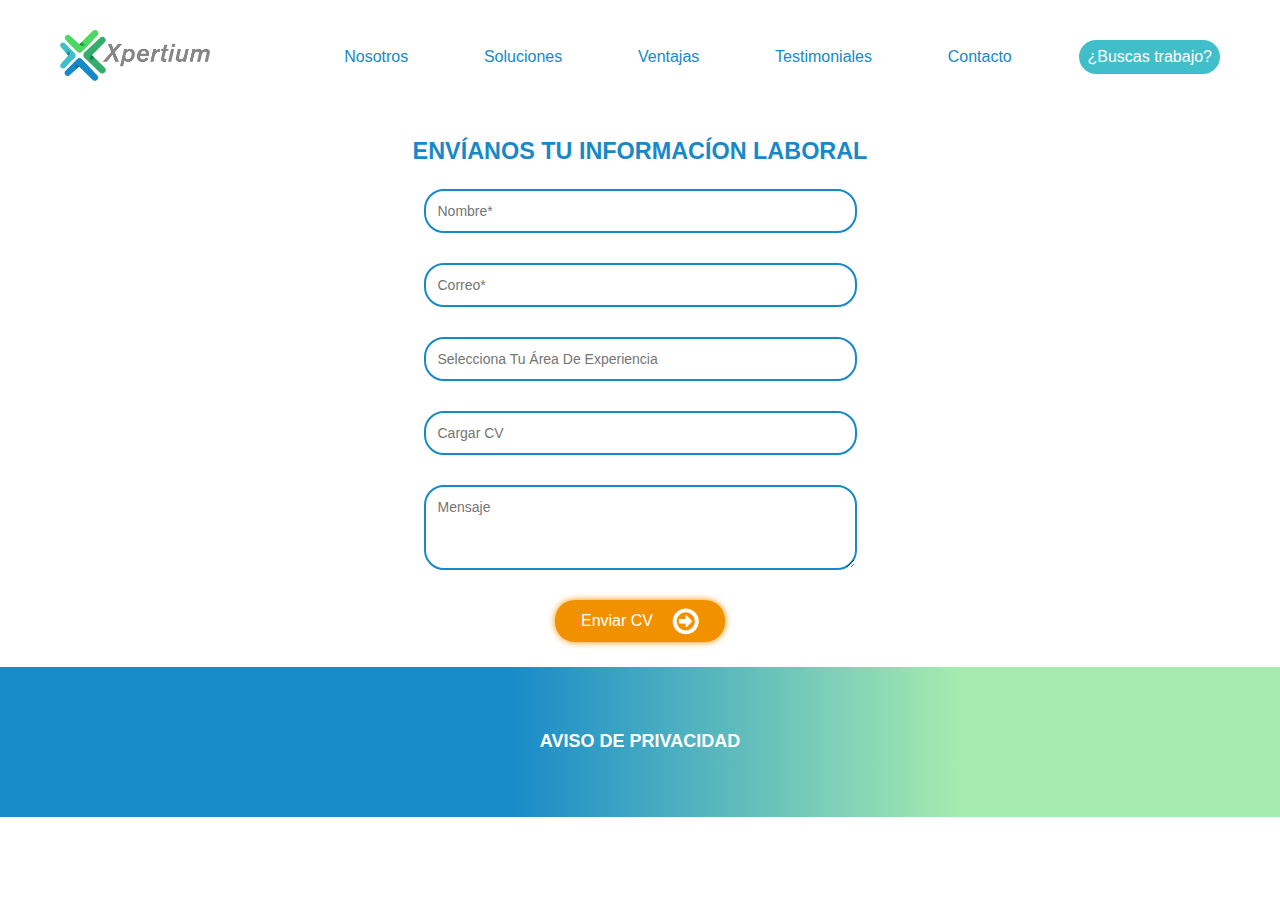
<file: buscas.html>
<!DOCTYPE html>
<html lang="en">
<head>
    <meta charset="utf-8">
    <meta http-equiv="X-UA-Compatible" content="IE=edge">
    <meta name="viewport" content="width=device-width, initial-scale=1">
    <link rel="stylesheet" href="https://cdnjs.cloudflare.com/ajax/libs/font-awesome/4.7.0/css/font-awesome.min.css">
    <!-- The above 3 meta tags *must* come first in the head; any other head content must come *after* these tags -->
    <title>Xpertium</title>

    <!-- Bootstrap -->
    <!-- <link href="css/bootstrap.css" rel="stylesheet"> -->
    <!-- <link rel="stylesheet/less" type="text/css" href="less/bootstrap.less" /> -->
    <link rel="stylesheet" type="text/css" href="css-less/index.css" />

    <!-- Online Less compiler -->
    <!-- <script src="//cdnjs.cloudflare.com/ajax/libs/less.js/3.5.0/less.min.js" ></script> -->

    <!-- HTML5 shim and Respond.js for IE8 support of HTML5 elements and media queries -->
    <!-- WARNING: Respond.js doesn't work if you view the page via file:// -->
    <!--[if lt IE 9]>
    <script src="https://oss.maxcdn.com/html5shiv/3.7.2/html5shiv.min.js"></script>
    <script src="https://oss.maxcdn.com/respond/1.4.2/respond.min.js"></script>
    <![endif]-->
</head>
<body>

    <div class="header">
        <div class="logo">
            <a href="index.html">
                <img src="img/logo.png">
            </a>
        </div>
        <div class="headerA">
            <a href="nosotros.html">Nosotros</a>
            <a href="soluciones1.html">Soluciones</a>
            <a href="ventajas.html">Ventajas</a>
            <a href="testimoniales.html">Testimoniales</a>
            <a href="contacto.html">Contacto</a>
            <a href="buscas.html" class="headerAlast">¿Buscas trabajo?</a>
        </div>
    </div>

    <div class="msn">
        <h3>Envíanos tu informacíon laboral</h3>
    </div>

    <div class="info23">
        <div class="container">
            <div class="box3">
                <input class="formulario1" type="username" placeholder="nombre*" required>
                <input class="formulario1" type="email" placeholder="correo*" required>
                <input class="formulario1" type="email" placeholder="selecciona tu área de experiencia" required>
                <input class="formulario1" type="email" placeholder="cargar CV" required>
                <textarea class="formulario1" cols="30" rows="10" placeholder="mensaje"></textarea>
                <div class="btn1">
                    <a href="enviado.html"><button>enviar CV<i class="fa fa-arrow-circle-o-right"></i></button></a>
                </div>
            </div>   
        </div>
    </div>

    <div class="aviso">
        <a href="">aviso de privacidad</a>
    </div>

 </body>
 </html>
</file>
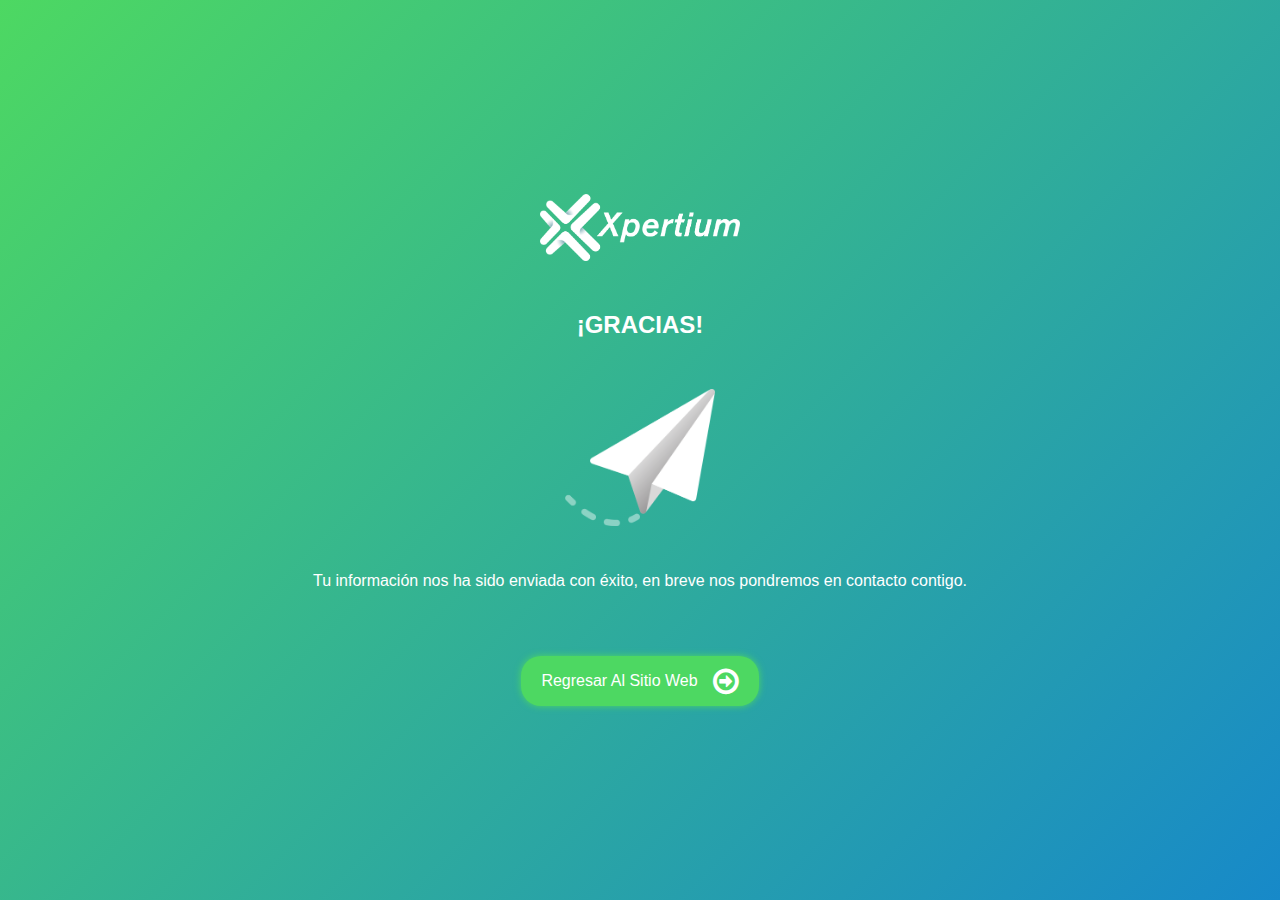
<file: enviado.html>
<!DOCTYPE html>
<html lang="en">
<head>
    <meta charset="utf-8">
    <meta http-equiv="X-UA-Compatible" content="IE=edge">
    <meta name="viewport" content="width=device-width, initial-scale=1">
    <link rel="stylesheet" href="https://cdnjs.cloudflare.com/ajax/libs/font-awesome/4.7.0/css/font-awesome.min.css">
    <!-- The above 3 meta tags *must* come first in the head; any other head content must come *after* these tags -->
    <title>Xpertium</title>

    <!-- Bootstrap -->
    <!-- <link href="css/bootstrap.css" rel="stylesheet"> -->
    <!-- <link rel="stylesheet/less" type="text/css" href="less/bootstrap.less" /> -->
    <link rel="stylesheet" type="text/css" href="css-less/index.css" />

    <!-- Online Less compiler -->
    <!-- <script src="//cdnjs.cloudflare.com/ajax/libs/less.js/3.5.0/less.min.js" ></script> -->

    <!-- HTML5 shim and Respond.js for IE8 support of HTML5 elements and media queries -->
    <!-- WARNING: Respond.js doesn't work if you view the page via file:// -->
    <!--[if lt IE 9]>
    <script src="https://oss.maxcdn.com/html5shiv/3.7.2/html5shiv.min.js"></script>
    <script src="https://oss.maxcdn.com/respond/1.4.2/respond.min.js"></script>
    <![endif]-->
</head>
<body>

<div class="bgEnviado">
    <div class="container">
        <img class="st" src="img/logoLast.png">
        <h2>¡gracias!</h2>
        <img class="nd" src="img/avionsito.png">
        <p>Tu información nos ha sido enviada con éxito, en breve nos pondremos en contacto contigo. </p>
        <a href="index.html"><button>regresar al sitio web<i class="fa fa-arrow-circle-o-right"></i></button></a>
    </div>
</div>
    
</body>
</html>
</file>
<file: css-less/index.css>
.container {
  padding-right: 15px;
  padding-left: 15px;
  margin-right: auto;
  margin-left: auto;
}
@media (min-width: 768px) {
  .container {
    width: 100%;
  }
}
@media (min-width: 992px) {
  .container {
    width: 970px;
  }
}
@media (min-width: 1200px) {
  .container {
    width: 1170px;
  }
}
* {
  -webkit-box-sizing: border-box;
  -moz-box-sizing: border-box;
  box-sizing: border-box;
}
html {
  height: 100%;
  -webkit-font-smoothing: antialiased;
  -moz-osx-font-smoothing: grayscale;
  font-family: sans-serif;
  -ms-text-size-adjust: 100%;
  -webkit-text-size-adjust: 100%;
}
body {
  min-height: 100%;
  height: 100%;
  margin: 0;
}
body .header {
  background-color: #ffff;
  display: flex;
  padding: 30px;
  margin: 0 30px;
}
body .header .logo {
  width: 25%;
  align-items: center;
  display: flex;
}
body .header .logo img {
  width: 150px;
}
body .header .headerA {
  width: 80%;
  display: flex;
  justify-content: space-between;
  align-items: center;
}
body .header .headerA a {
  text-decoration: none;
  padding: 8px;
  color: #1789C9;
  font-size: 16px;
}
body .header .headerA a:hover {
  color: #4DD863;
}
body .header .headerA .headerAlast {
  background-color: #40BFCA;
  border-radius: 20px;
  color: #ffff;
}
body .header .headerA .headerAlast:hover {
  background-color: #4DD863;
  color: #ffffff;
}
body .header #myNavbar {
  display: none;
}
body #banner {
  height: 60vh;
  min-height: 600px;
  position: relative;
}
body #banner .container img {
  width: 200px;
  position: absolute;
}
body #banner .container h3 {
  font-size: 20px;
  color: white;
  width: 400px;
  text-align: center;
  word-spacing: 15px;
  line-height: 30px;
  font-style: italic;
  margin-left: 30px;
}
body #banner:before {
  content: '';
  width: 80%;
  height: 100%;
  left: 0;
  top: 0;
  position: absolute;
  background: #4688c6;
  background: linear-gradient(90deg, #4688c6 0%, #6bbcc8 53%, rgba(0, 212, 255, 0) 100%);
  z-index: 1;
}
body #banner .container {
  display: flex;
  flex-direction: column;
  justify-content: center;
  height: 100%;
  position: relative;
  z-index: 2;
}
body #banner:after {
  content: '';
  width: 60%;
  height: 100%;
  right: 0;
  top: 0;
  position: absolute;
  background: url(../img/imagenbanner.png) no-repeat center center;
  z-index: 0;
}
body .info {
  display: flex;
  justify-content: center;
}
body .info .container {
  width: 70%;
  margin: 50px 0;
}
body .info .container .border {
  display: flex;
  justify-content: center;
}
body .info .container .border img {
  width: 100%;
}
body .info .container .boxes {
  display: flex;
  justify-content: space-between;
  margin-top: 50px;
}
body .info .container .boxes .box1 {
  display: flex;
  justify-content: center;
  width: 47.5%;
  border-radius: 20px;
  box-shadow: 0px 0px 7px;
  color: #1789c9;
  background: #4dd862;
  background: linear-gradient(135deg, #4dd862 0%, #1789c9 100%);
}
body .info .container .boxes .box1 .box1Container {
  width: 80%;
  color: #ffffff;
}
body .info .container .boxes .box1 .box1Container .title {
  text-align: center;
  border-bottom: 3px solid #ffffff;
  font-size: 28px;
}
body .info .container .boxes .box1 .box1Container .title h4 {
  margin-top: 25px;
  margin-bottom: 15px;
}
body .info .container .boxes .box1 .box1Container .sections {
  display: flex;
  flex-direction: column;
  justify-content: space-around;
  height: 75%;
  margin-top: 5px;
}
body .info .container .boxes .box1 .box1Container .sections .section {
  display: flex;
  margin: 15px 0 5px 0;
}
body .info .container .boxes .box1 .box1Container .sections .section .icon {
  display: flex;
  align-items: center;
  margin-right: 15px;
}
body .info .container .boxes .box1 .box1Container .sections .section .icon i {
  font-size: 30px;
}
body .info .container .boxes .box1 .box1Container .sections .section .relleno h5 {
  text-transform: uppercase;
  margin: 0;
  font-size: 16px;
}
body .info .container .boxes .box1 .box1Container .sections .section .relleno p {
  margin: 0;
  font-size: 14px;
}
body .info .container .box2 {
  display: flex;
  flex-direction: column;
  width: 47.5%;
  border-radius: 10px;
}
body .info .container .box2 .formulario {
  padding: 10px 10px 10px 20px;
  margin-bottom: 30px;
  font-size: 16px;
  border-radius: 20px;
  border: 2px solid #6bbcc8;
  text-transform: capitalize;
  outline: none;
}
body .info .container .box2 :nth-child(3) {
  height: 170px;
  font-family: sans-serif;
}
body .info .container .box2 .btn {
  display: flex;
  justify-content: center;
  align-self: center;
}
body .info .container .box2 .btn button {
  display: flex;
  align-self: center;
  align-items: center;
  background-color: #F29100;
  border: none;
  color: #ffffff;
  font-size: 16px;
  padding: 10px 20px;
  text-transform: capitalize;
  border-radius: 20px;
  box-shadow: 0px 0px 7px #F29100;
}
body .info .container .box2 .btn button i {
  font-size: 30px;
  margin-left: 15px;
}
body .map {
  display: flex;
}
body .map iframe {
  width: 100%;
  height: 600px;
}
body .aviso {
  display: flex;
  height: 150px;
  justify-content: center;
  align-items: center;
  text-transform: uppercase;
  background: #188bc9;
  background: linear-gradient(90deg, #188bc9 40%, rgba(77, 216, 98, 0.5) 75%);
}
body .aviso a {
  text-decoration: none;
  color: #ffffff;
  font-weight: 800;
  font-size: 18px;
}
body .conocenos {
  background: #188bc9;
  background: linear-gradient(90deg, #188bc9 33%, #3ab8ca 66%);
}
body .conocenos .container {
  width: 70%;
  justify-content: center;
  padding: 50px 0;
}
body .conocenos .container .title h3 {
  color: #ffff;
  text-transform: uppercase;
  font-size: 30px;
  text-align: center;
}
body .conocenos .container .infoConocenos {
  margin: 70px 0;
  color: #ffffff;
}
body .conocenos .container .infoConocenos .infoItem {
  display: flex;
  width: 100%;
  align-items: center;
  margin: 50px 0;
}
body .conocenos .container .infoConocenos .infoItem img {
  margin-right: 50px;
  height: 180px;
}
body .conocenos .container .infoConocenos .infoItemRvs {
  display: flex;
  width: 100%;
  align-items: center;
  margin: 50px 0;
}
body .conocenos .container .infoConocenos .infoItemRvs img {
  margin-left: 50px;
  height: 180px;
}
body .marcas .container {
  width: 70%;
  margin-top: 50px;
  height: 250px;
}
body .marcas .container .text h3 {
  text-align: center;
  color: #188bc9;
}
body .marcas .container .logos {
  display: flex;
  justify-content: space-between;
  margin: 100px 0;
  align-items: center;
}
body .marcas .container .logos img {
  height: 50px;
}
body .marcas .container .logos .arrow {
  width: 20px;
  height: 20px;
}
body .bg {
  background: #188bc9;
  background: linear-gradient(90deg, #188bc9 35%, #47cf6f 70%);
  height: 500px;
}
body .bg .container {
  display: flex;
  flex-direction: column;
  align-content: center;
  justify-content: center;
  width: 70%;
  height: 70%;
  text-align: center;
}
body .bg .container .text {
  display: flex;
  flex-direction: column;
  justify-content: center;
  align-items: center;
  color: #ffffff;
}
body .bg .container .text img {
  margin-top: 60px;
  position: absolute;
  width: 150px;
}
body .bg .container .text h3 {
  text-transform: uppercase;
  font-size: 30px;
}
body .bg .container .text p {
  margin-top: 50px;
}
body .bg .optionSol {
  display: flex;
  justify-content: center;
  height: 400px;
}
body .bg .optionSol .optionSolContainer {
  width: 70%;
  display: flex;
  justify-content: space-between;
  align-items: center;
  color: #ffffff;
  text-align: center;
}
body .bg .optionSol .optionSolContainer .optionSol1 {
  width: 45%;
  height: 100%;
  border-radius: 20px;
  background-color: #1789C9;
}
body .bg .optionSol .optionSolContainer .optionSol1 a {
  text-decoration: none;
}
body .bg .optionSol .optionSolContainer .optionSol1 img {
  width: 100%;
  border-radius: 20px 20px 0 0;
}
body .bg .optionSol .optionSolContainer .optionSol1 .verMas {
  margin-bottom: 0;
  color: #ffffff;
}
body .bg .optionSol .optionSolContainer .optionSol1 i {
  font-size: 40px;
  color: #ffffff;
}
body .bg .optionSol .optionSolContainer .optionSol2 {
  width: 45%;
  height: 90%;
  border-radius: 20px;
  background-color: #4DD863;
}
body .bg .optionSol .optionSolContainer .optionSol2 a {
  text-decoration: none;
}
body .bg .optionSol .optionSolContainer .optionSol2 img {
  width: 100%;
  height: 70%;
  border-radius: 20px 20px 0 0;
}
body .bg .optionSol .optionSolContainer .optionSol2 p {
  margin-top: 5px;
  margin-bottom: 5px;
}
body .bg .optionSol .optionSolContainer .optionSol2 .verMas {
  margin-bottom: 0;
  color: #ffffff;
  text-decoration: none;
}
body .bg .optionSol .optionSolContainer .optionSol2 i {
  font-size: 40px;
  text-decoration: none;
  color: #ffffff;
}
body .infoL {
  margin-top: 350px;
}
body .infoL .container {
  width: 70%;
}
body .infoL .container .txt {
  text-align: center;
}
body .infoL .container .txt h3 {
  color: #1789C9;
}
body .infoL .container .txt h3 span {
  font-weight: 200;
}
body .infoL .container .txt p {
  color: #8C8C8C;
}
body .infoL .container .boxes {
  margin-top: 100px;
}
body .infoL .container .boxes .box1 .boxUp {
  display: flex;
  align-items: center;
  margin-bottom: 20px;
}
body .infoL .container .boxes .box1 .boxUp img {
  margin-right: 30px;
  width: 250px;
}
body .infoL .container .boxes .box1 .boxUp .boxUptxt h3 {
  color: #1789C9;
}
body .infoL .container .boxes .box1 .boxUp .boxUptxt p {
  color: #8C8C8C;
}
body .infoL .container .boxes .box1 .boxDown {
  display: flex;
  justify-content: space-between;
  color: #8C8C8C;
}
body .infoL .container .boxes .box1 .boxDown .boxDown1 {
  width: 45%;
}
body .infoL .container .boxes .box1 .boxDown .boxDown2 {
  width: 45%;
}
body .infoL .container .boxes .divisor {
  width: 100%;
  margin: 30px 0;
}
body .infoL .container .boxes .box2 .boxUp {
  display: flex;
  align-items: center;
  margin-bottom: 20px;
  text-align: right;
}
body .infoL .container .boxes .box2 .boxUp img {
  margin-left: 30px;
  width: 250px;
}
body .infoL .container .boxes .box2 .boxUp h3 {
  color: #1789C9;
}
body .infoL .container .boxes .box2 .boxUp p {
  color: #8C8C8C;
}
body .infoL .container .boxes .box2 .boxDown {
  display: flex;
  justify-content: space-around;
  color: #8C8C8C;
}
body .infoL .container .boxes .box2 .boxDown .boxDown1 {
  width: 45%;
}
body .infoL .container .boxes .box2 .boxDown .boxDown2 {
  width: 45%;
}
body .bgVentajas {
  height: 650px;
  background: #34ae6c;
  background: linear-gradient(90deg, #34ae6c 68%, #4ad264 97%);
}
body .bgVentajas .container {
  width: 70%;
}
body .bgVentajas .container .text {
  display: flex;
  flex-direction: column;
  justify-content: center;
  align-items: center;
  color: #ffffff;
  text-align: center;
}
body .bgVentajas .container .text img {
  margin-top: 60px;
  position: absolute;
  width: 150px;
}
body .bgVentajas .container .text h3 {
  text-transform: uppercase;
  font-size: 30px;
}
body .bgVentajas .container .text p {
  margin-top: 50px;
}
body .bgVentajas .container .puntos {
  margin-top: 100px;
  display: flex;
  color: #ffffff;
  justify-content: space-between;
}
body .bgVentajas .container .puntos .puntosL {
  width: 45%;
}
body .bgVentajas .container .puntos .puntosL .indv {
  display: flex;
}
body .bgVentajas .container .puntos .puntosL .indv img {
  width: 30px;
  height: 30px;
  align-self: center;
  margin-right: 15px;
}
body .bgVentajas .container .puntos .puntosR {
  width: 45%;
}
body .bgVentajas .container .puntos .puntosR .indv {
  display: flex;
}
body .bgVentajas .container .puntos .puntosR .indv img {
  width: 30px;
  height: 30px;
  align-self: center;
  margin-right: 15px;
}
body .bgVentajas .container .cuadros {
  margin-top: 80px;
  display: flex;
  color: #ffffff;
  justify-content: space-between;
  height: 350px;
  font-size: 12px;
  color: #1789C9;
  align-items: center;
}
body .bgVentajas .container .cuadros img {
  width: 30px;
}
body .bgVentajas .container .cuadros .cuadroL {
  width: 35%;
  border-radius: 20px;
  background: #ECECEC;
}
body .bgVentajas .container .cuadros .cuadroL p {
  margin: 10px 20px 20px 20px;
}
body .bgVentajas .container .cuadros .cuadroL img {
  width: 100%;
  height: 50%;
  align-self: center;
  border-radius: 20px 20px 0 0;
}
body .bgVentajas .container .cuadros .cuadroR {
  width: 35%;
  border-radius: 20px;
  background: #ECECEC;
}
body .bgVentajas .container .cuadros .cuadroR p {
  margin: 10px 20px 20px 20px;
}
body .bgVentajas .container .cuadros .cuadroR img {
  width: 100%;
  height: 50%;
  align-self: center;
  border-radius: 20px 20px 0 0;
}
body .mensaje {
  margin: 50px 0;
  text-align: center;
  color: #1789C9;
}
body .mensaje h3:nth-last-child(1) {
  text-transform: uppercase;
}
body .msn {
  text-align: center;
  color: #1789C9;
  text-transform: uppercase;
  font-size: 20px;
  margin: 0px 0;
}
body .info23 {
  display: flex;
  justify-content: center;
}
body .info23 .container {
  display: flex;
  width: 70%;
  justify-content: center;
}
body .info23 .container .box3 {
  display: flex;
  flex-direction: column;
  justify-content: center;
  width: 50%;
}
body .info23 .container .box3 .formulario1 {
  margin-bottom: 30px;
  padding: 12px;
  border-radius: 20px;
  border: 2px solid #1789C9;
  font-size: 14px;
  text-transform: capitalize;
  outline: none;
}
body .info23 .container .box3 textarea {
  font-family: sans-serif;
  height: 85px;
}
body .info23 .container .box3 .btn1 {
  display: flex;
  align-self: center;
  align-items: center;
  background-color: #F29100;
  border: none;
  color: #ffffff;
  font-size: 16px;
  padding: 5px 20px;
  text-transform: capitalize;
  border-radius: 20px;
  box-shadow: 0px 0px 7px #F29100;
  margin-bottom: 25px;
}
body .info23 .container .box3 .btn1 a {
  text-decoration: none;
}
body .info23 .container .box3 .btn1 button {
  display: flex;
  align-self: center;
  align-items: center;
  background-color: #F29100;
  border: none;
  color: #ffffff;
  font-size: 16px;
  text-transform: capitalize;
  border-radius: 20px;
  box-shadow: 0px 0px 7px #F29100;
}
body .info23 .container .box3 .btn1 button i {
  font-size: 30px;
  margin-left: 20px;
}
body .bgEnviado {
  display: flex;
  align-content: center;
  justify-content: center;
  width: 100%;
  height: 100%;
  background: #4dd862;
  background: linear-gradient(135deg, #4dd862 0%, #1789c9 100%);
}
body .bgEnviado .container {
  width: 70%;
  display: flex;
  justify-content: center;
  flex-direction: column;
  color: #ffffff;
  align-items: center;
}
body .bgEnviado .container .st {
  width: 200px;
  margin-bottom: 30px;
}
body .bgEnviado .container h2 {
  text-transform: uppercase;
}
body .bgEnviado .container .nd {
  width: 150px;
  margin-top: 30px;
  margin-bottom: 30px;
}
body .bgEnviado .container a {
  text-decoration: none;
}
body .bgEnviado .container button {
  display: flex;
  align-self: center;
  align-items: center;
  background-color: #4dd862;
  border: none;
  color: #ffffff;
  font-size: 16px;
  padding: 10px 20px;
  text-transform: capitalize;
  border-radius: 20px;
  box-shadow: 0px 0px 7px #4dd862;
  margin-top: 50px;
}
body .bgEnviado .container button i {
  font-size: 30px;
  margin-left: 15px;
}
@media only screen and (max-width: 1024px) {
  body .header {
    background-color: #ffffff;
    padding: 10px;
    margin: 0 5px;
  }
  body .header .logo {
    width: 25%;
    align-items: center;
    display: flex;
  }
  body .header .logo img {
    width: 150px;
  }
  body .header .headerA {
    width: 80%;
    display: flex;
    justify-content: space-between;
    align-items: center;
  }
  body .header .headerA a {
    text-decoration: none;
    padding: 8px;
    color: #1789C9;
    font-size: 16px;
  }
  body .info {
    display: flex;
    justify-content: center;
  }
  body .info .container {
    width: 80%;
    margin: 50px 0;
  }
}
@media only screen and (max-width: 1024px) {
  body .header {
    background-color: #ffffff;
    padding: 10px;
    margin: 0 5px;
  }
  body .header .logo {
    width: 25%;
    align-items: center;
    display: flex;
  }
  body .header .logo img {
    width: 150px;
  }
  body .header .headerA {
    width: 80%;
    display: flex;
    justify-content: space-between;
    align-items: center;
  }
  body .header .headerA a {
    text-decoration: none;
    padding: 8px;
    color: #1789C9;
    font-size: 16px;
  }
  body .info {
    display: flex;
    justify-content: center;
  }
  body .info .container {
    width: 90%;
    margin: 50px 0;
  }
}
@media only screen and (max-width: 800px) {
  body .header {
    background-color: #ffffff;
    padding: 10px;
    margin: 0 5px;
  }
  body .header .logo {
    width: 25%;
    align-items: center;
    display: flex;
  }
  body .header .logo img {
    width: 150px;
  }
  body .header .headerA {
    width: 80%;
    display: flex;
    justify-content: space-between;
    align-items: center;
  }
  body .header .headerA a {
    text-decoration: none;
    padding: 8px;
    color: #1789C9;
    font-size: 16px;
  }
  body .info {
    display: flex;
    justify-content: center;
  }
  body .info .container {
    width: 90%;
    margin: 50px 0;
  }
  body .info .container .border {
    display: flex;
    justify-content: center;
  }
  body .info .container .border img {
    width: 100%;
  }
  body .info .container .boxes {
    margin-top: 50px;
    display: flex;
    flex-direction: column;
    justify-content: center;
    align-items: center;
  }
  body .info .container .boxes .box1 {
    display: flex;
    justify-content: center;
    width: 80%;
    border-radius: 20px;
    box-shadow: 0px 0px 7px;
    color: #1789c9;
    background: #4dd862;
    background: linear-gradient(135deg, #4dd862 0%, #1789c9 100%);
    margin-bottom: 50px;
    padding-bottom: 20px;
  }
  body .info .container .box2 {
    display: flex;
    flex-direction: column;
    width: 80%;
    border-radius: 10px;
  }
}
</file>
